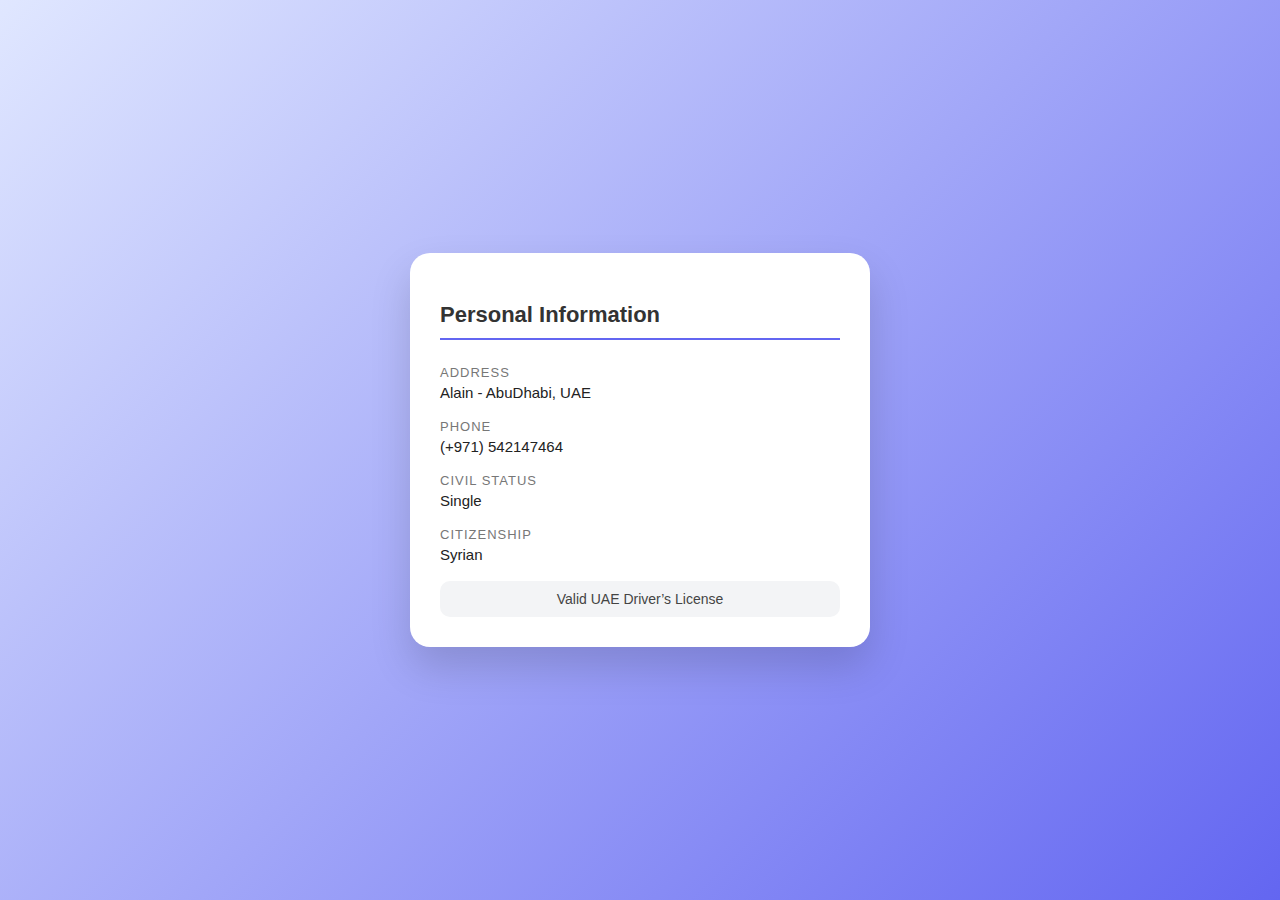
<file: public/About.html>
<!DOCTYPE html>
<html lang="en">
<head>
<meta charset="UTF-8">
<meta name="viewport" content="width=device-width, initial-scale=1.0">
<title>Personal Information</title>

<style>
    body{
        margin:0;
        font-family: "Segoe UI", sans-serif;
        background: linear-gradient(135deg,#e0e7ff,#6366f1);
        display:flex;
        justify-content:center;
        align-items:center;
        height:100vh;
    }

    .card{
        background:white;
        width:400px;
        max-width:90%;
        padding:30px;
        border-radius:20px;
        box-shadow:0 20px 40px rgba(0,0,0,0.15);
        transition:0.3s ease;
    }

    .card:hover{
        transform:translateY(-5px);
    }

    .card h2{
        margin-bottom:25px;
        font-weight:600;
        font-size:22px;
        color:#333;
        border-bottom:2px solid #6366f1;
        padding-bottom:10px;
    }

    .info-item{
        margin-bottom:18px;
        display:flex;
        flex-direction:column;
    }

    .label{
        font-size:13px;
        color:#777;
        margin-bottom:4px;
        text-transform:uppercase;
        letter-spacing:1px;
    }

    .value{
        font-size:15px;
        color:#222;
        font-weight:500;
    }

    .license{
        margin-top:15px;
        padding:10px;
        background:#f3f4f6;
        border-radius:10px;
        font-size:14px;
        color:#444;
        text-align:center;
    }

</style>
</head>
<body>

<div class="card">
    <h2>Personal Information</h2>

    <div class="info-item">
        <div class="label">Address</div>
        <div class="value">Alain - AbuDhabi, UAE</div>
    </div>

    <div class="info-item">
        <div class="label">Phone</div>
        <div class="value">(+971) 542147464</div>
    </div>

    <div class="info-item">
        <div class="label">Civil Status</div>
        <div class="value">Single</div>
    </div>

    <div class="info-item">
        <div class="label">Citizenship</div>
        <div class="value">Syrian</div>
    </div>

    <div class="license">
        Valid UAE Driver’s License
    </div>

</div>

</body>
</html>
</file>
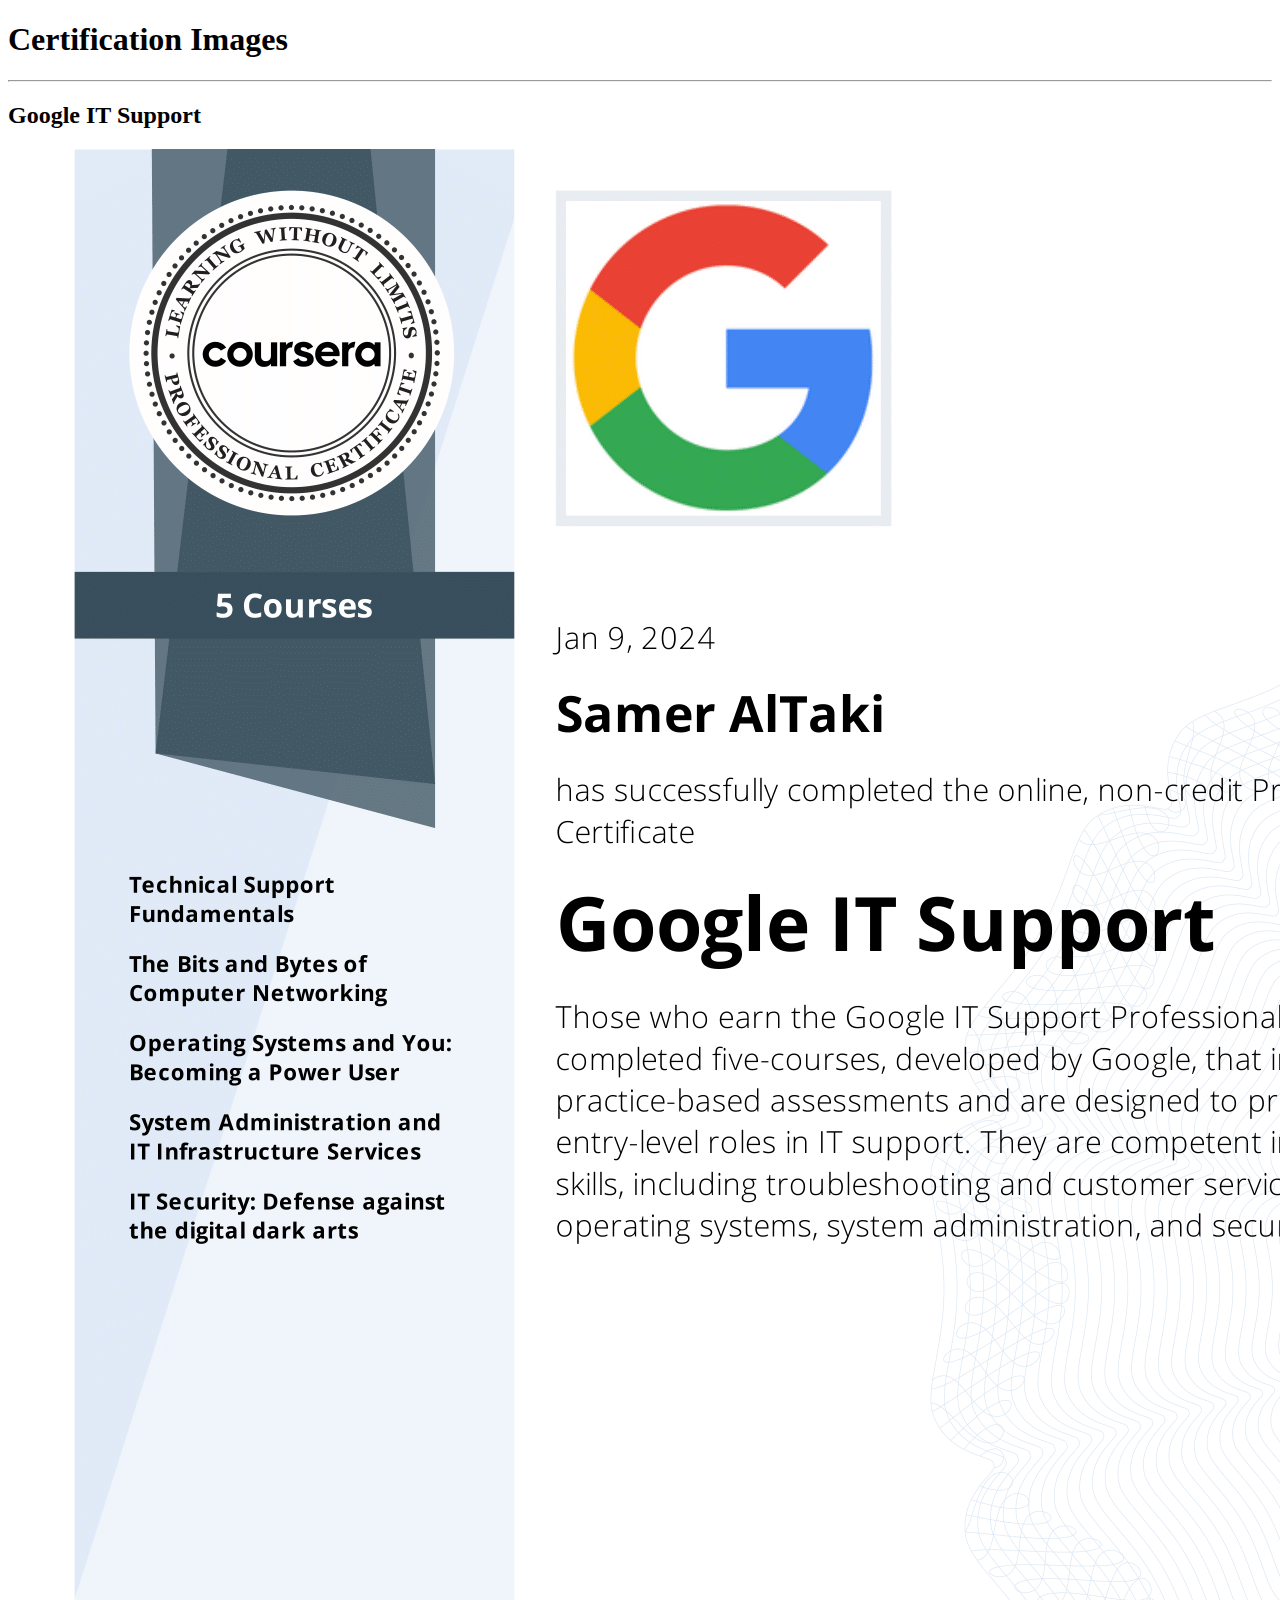
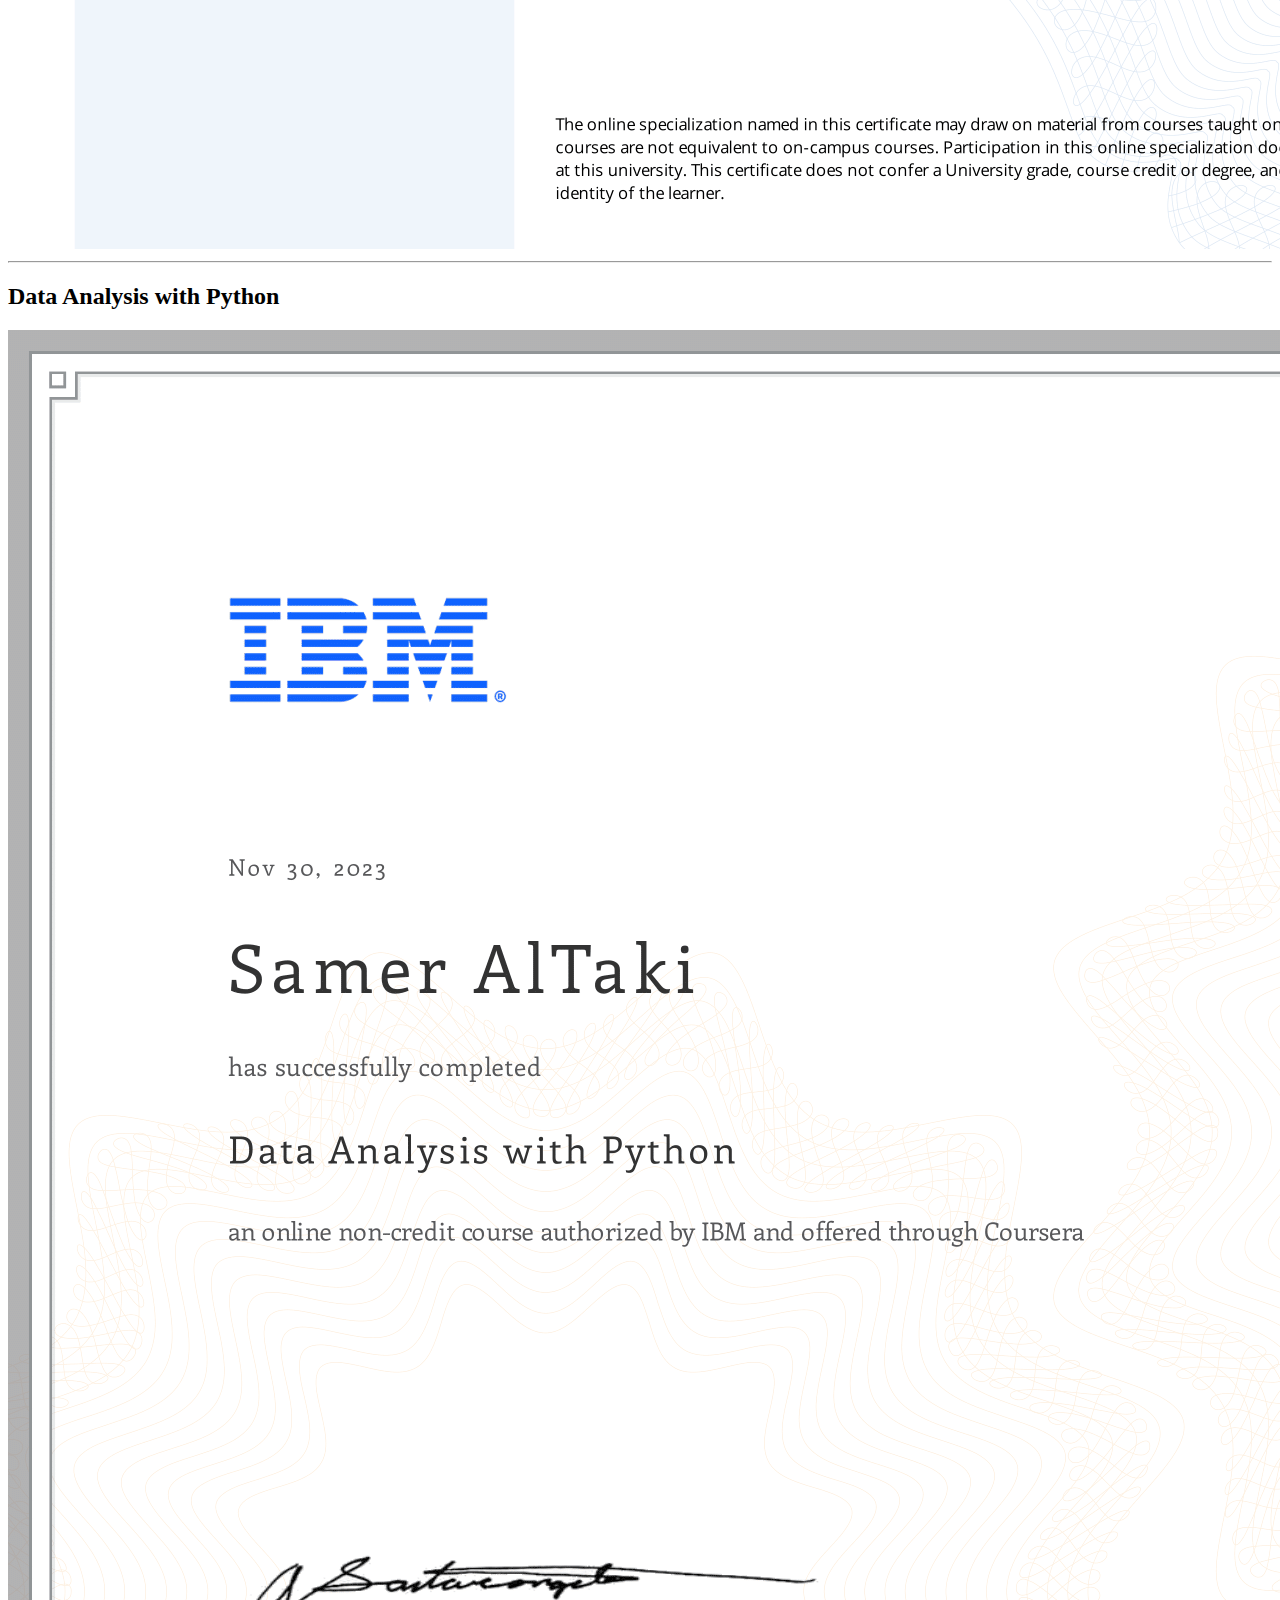
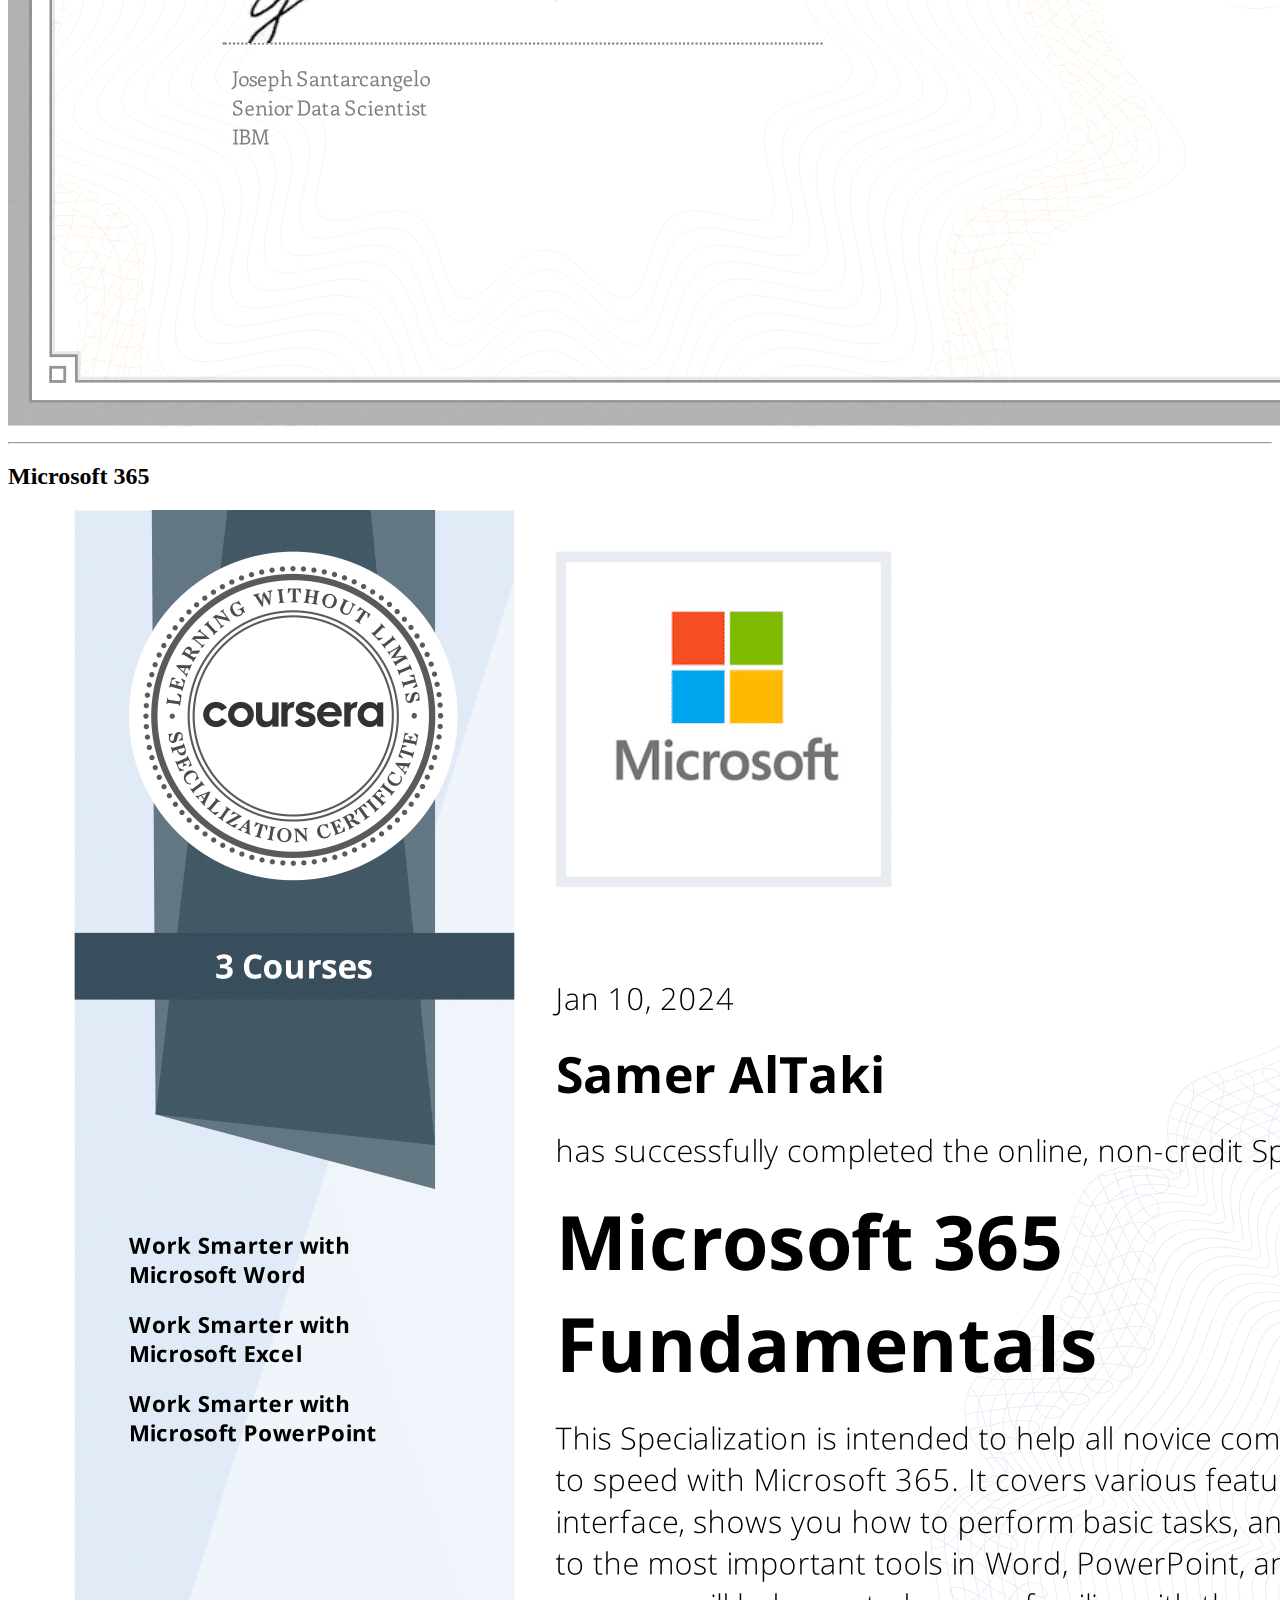
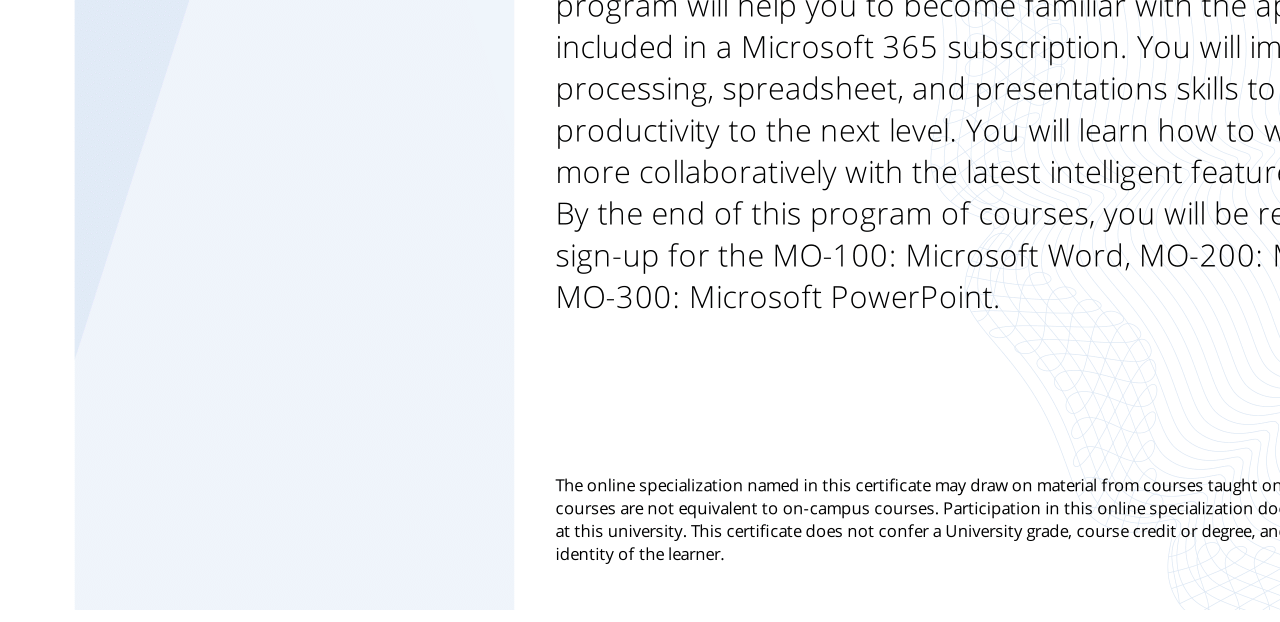
<file: public/certification images.html>
<!DOCTYPE html>
<html lang="en">
<head>
    <meta charset="UTF-8">
    <meta name="viewport" content="width=device-width, initial-scale=1.0">
    <title>Certification Images</title>
</head>
<body>
    <h1>Certification Images</h1>
    <hr/>

    <h2>Google IT Support</h2>
    <img src="../assest/Google IT Support.png" height="=500" alt="Google IT Support">
    <hr/>
    <h2>Data Analysis with Python</h2>
    <img src="../assest/Data Analysis with Python.png" height="=500" alt="Data Analysis with Python">
    <hr/>
    <h2>Microsoft 365</h2>
    <img src="../assest/Microsoft 365.png" height="=500" alt="Microsoft 365">
    
</body>
</html>
</file>
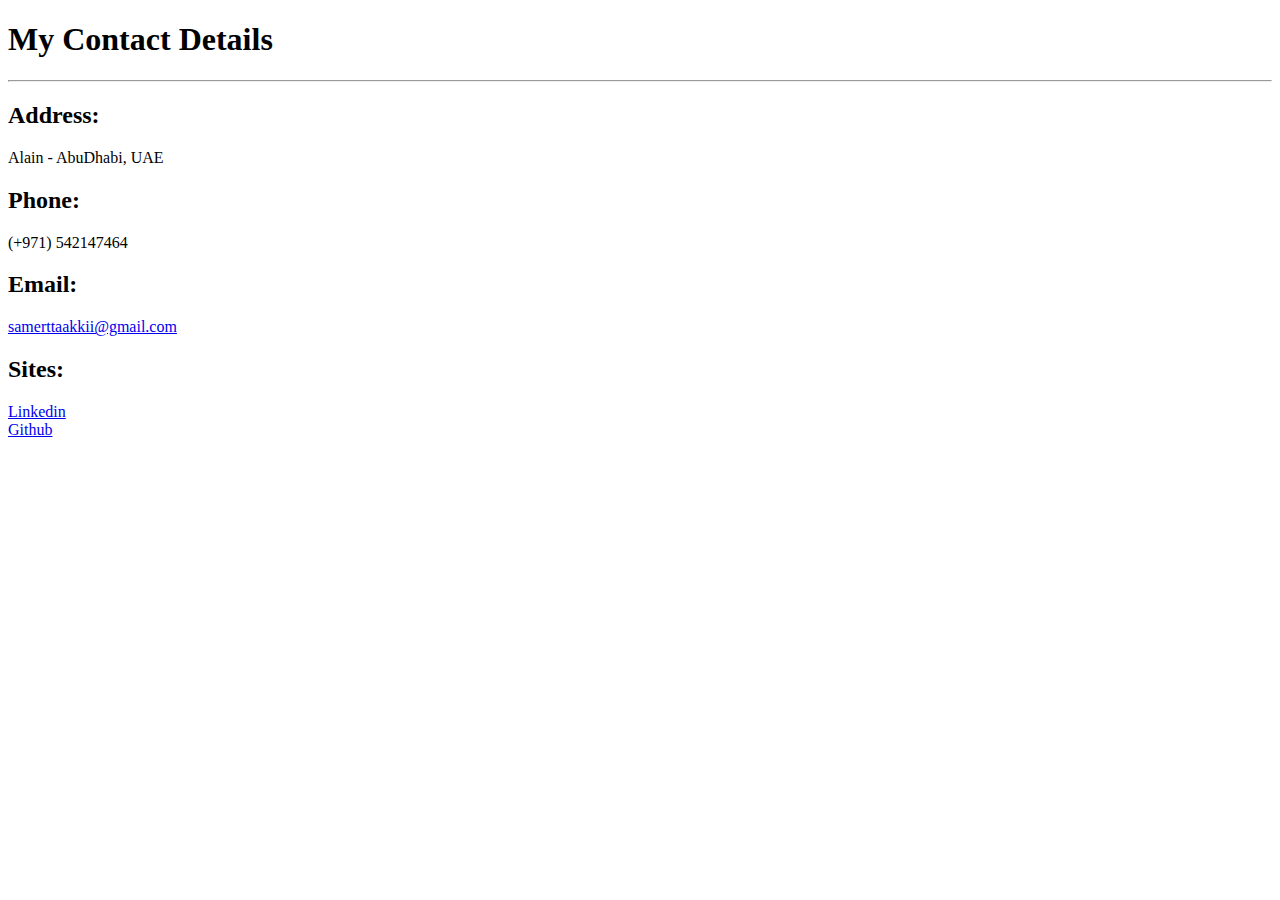
<file: public/Contact.html>
<!DOCTYPE html>
<html lang="en">
<head>
    <meta charset="UTF-8">
    <meta name="viewport" content="width=device-width, initial-scale=1.0">
    <title>Contact</title>
</head>
<body>
    <h1>My Contact Details</h1>
    <hr/>
    <h2>Address: </h2>
    <p>Alain - AbuDhabi, UAE</p>
    
    <h2> Phone: </h2>
    <p>(+971) 542147464</p>
    
    <h2> Email:</h2>
    <a href="mailto:samerttaakkii@gmail.com">samerttaakkii@gmail.com</a>
    
    <h2>Sites:</h2>
    <a href="https://www.linkedin.com/in/sameraltaki97">Linkedin</a><br/>
    <a href="https://github.com/SamerAlTaki97">Github</a>

</body>
</html>
</file>
